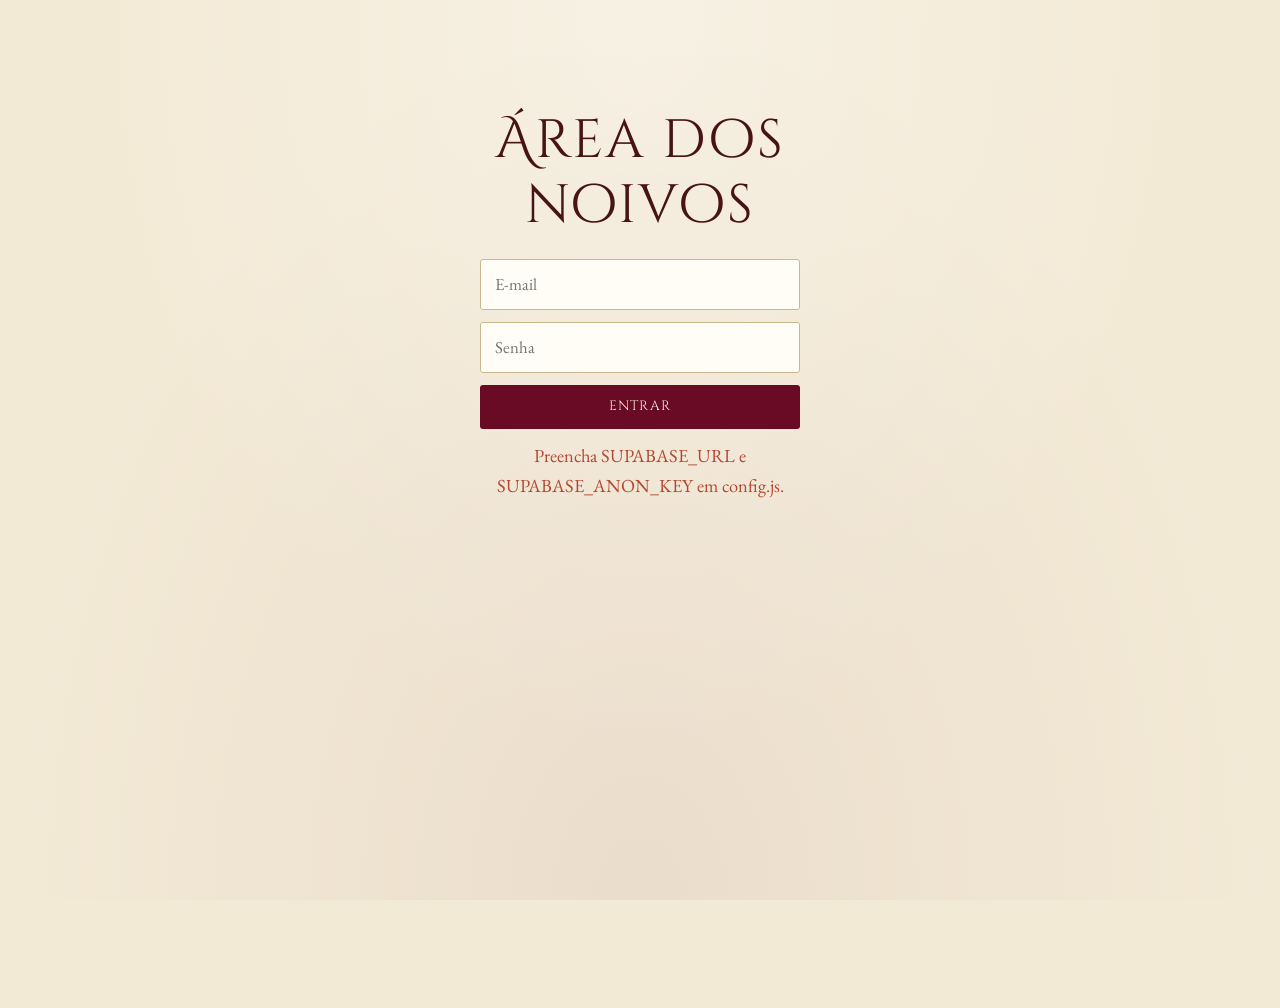
<file: admin/index.html>
<!DOCTYPE html>
<html lang="pt-BR">
<head>
  <meta charset="UTF-8">
  <meta name="viewport" content="width=device-width, initial-scale=1">
  <meta name="robots" content="noindex, nofollow">
  <title>Admin — Nosso Casamento</title>
  <link rel="preconnect" href="https://fonts.googleapis.com">
  <link rel="preconnect" href="https://fonts.gstatic.com" crossorigin>
  <link href="https://fonts.googleapis.com/css2?family=Cinzel+Decorative:wght@400;700&family=Cinzel:wght@400;600&family=EB+Garamond:ital,wght@0,400;0,500;1,400&display=swap" rel="stylesheet">
  <link rel="icon" href="../assets/logo.jpg">
  <link rel="stylesheet" href="../css/style.css">
  <link rel="stylesheet" href="../css/admin.css">
</head>
<body class="admin">
  <!-- Login -->
  <section id="telaLogin" class="login">
    <h1>Área dos noivos</h1>
    <form id="formLogin">
      <input type="email" id="loginEmail" placeholder="E-mail" required autocomplete="username">
      <input type="password" id="loginSenha" placeholder="Senha" required autocomplete="current-password">
      <button type="submit">Entrar</button>
      <p id="loginErro" class="erro" role="alert"></p>
    </form>
  </section>

  <!-- Painel -->
  <div id="telaPainel" hidden>
    <header class="admin__topo">
      <strong>Painel do casamento</strong>
      <nav class="abas">
        <button data-aba="planilha" class="ativa">Planilha</button>
        <button data-aba="ideias">Ideias</button>
        <button data-aba="presentes">Presentes</button>
        <button data-aba="rsvp">Confirmações</button>
        <button data-aba="recados">Recados</button>
        <button data-aba="achados">Achados</button>
      </nav>
      <button id="btnSair" class="sec">Sair</button>
    </header>

    <main class="admin__corpo">
      <!-- Planilha -->
      <section id="aba-planilha" class="aba">
        <a id="linkPlanilha" class="cartao-planilha" target="_blank" rel="noopener">
          <span class="icone">📊</span>
          <strong>Planilha do casamento</strong>
          <small>Abrir no Google Sheets ↗</small>
        </a>
      </section>

      <!-- Ideias -->
      <section id="aba-ideias" class="aba" hidden>
        <h2>Ideias</h2>
        <form id="formIdeia" class="form">
          <input id="ideiaTitulo" placeholder="Título da ideia" required>
          <textarea id="ideiaDescricao" placeholder="Detalhes (opcional)" rows="3"></textarea>
          <button type="submit">Adicionar ideia</button>
        </form>
        <ul id="listaIdeias" class="lista"></ul>
      </section>

      <!-- Presentes -->
      <section id="aba-presentes" class="aba" hidden>
        <h2>Presentes</h2>
        <p class="dica">Tudo entra como <b>rascunho</b>. Só aparece para os convidados depois de clicar em “Publicar”.</p>
        <form id="formPresente" class="form">
          <input id="presNome" placeholder="Nome do presente (ex: Chaleira elétrica)" required>
          <input id="presImagem" type="url" placeholder="Link da foto (URL da imagem)">
          <input id="presLink" type="url" placeholder="Link de compra online">
          <textarea id="presDescricao" placeholder="Descrição do produto" rows="2"></textarea>
          <textarea id="presMotivo" placeholder="Por que queremos esse presente?" rows="2"></textarea>
          <button type="submit">Salvar rascunho</button>
        </form>
        <h3>Rascunhos</h3>
        <ul id="listaRascunhos" class="lista"></ul>
        <h3>Publicados (visíveis aos convidados)</h3>
        <ul id="listaPublicados" class="lista"></ul>
      </section>

      <!-- Confirmações (RSVP) -->
      <section id="aba-rsvp" class="aba" hidden>
        <h2>Confirmações de presença</h2>
        <div class="resumo" id="resumoRsvp"></div>
        <div class="linha-acoes">
          <button id="btnCsv" type="button">Exportar CSV (Excel/Sheets)</button>
        </div>
        <ul id="listaRsvp" class="lista"></ul>
      </section>

      <!-- Recados -->
      <section id="aba-recados" class="aba" hidden>
        <h2>Mural de recados</h2>
        <h3>Aguardando aprovação</h3>
        <ul id="listaRecadosPendentes" class="lista"></ul>
        <h3>Aprovados (visíveis no site)</h3>
        <ul id="listaRecadosAprovados" class="lista"></ul>
      </section>

      <!-- Achados e perdidos -->
      <section id="aba-achados" class="aba" hidden>
        <h2>Achados e perdidos</h2>
        <form id="formAchado" class="form">
          <input id="achTitulo" placeholder="O que foi achado? (ex: Casaco preto)" required>
          <input id="achImagem" type="url" placeholder="Link da foto (opcional)">
          <textarea id="achDescricao" placeholder="Descrição (opcional)" rows="2"></textarea>
          <button type="submit">Adicionar item</button>
        </form>
        <h3>No site (não entregues)</h3>
        <ul id="listaAchadosAbertos" class="lista"></ul>
        <h3>Entregues</h3>
        <ul id="listaAchadosEntregues" class="lista"></ul>
      </section>
    </main>
  </div>

  <script type="module" src="../js/admin.js"></script>
</body>
</html>
</file>
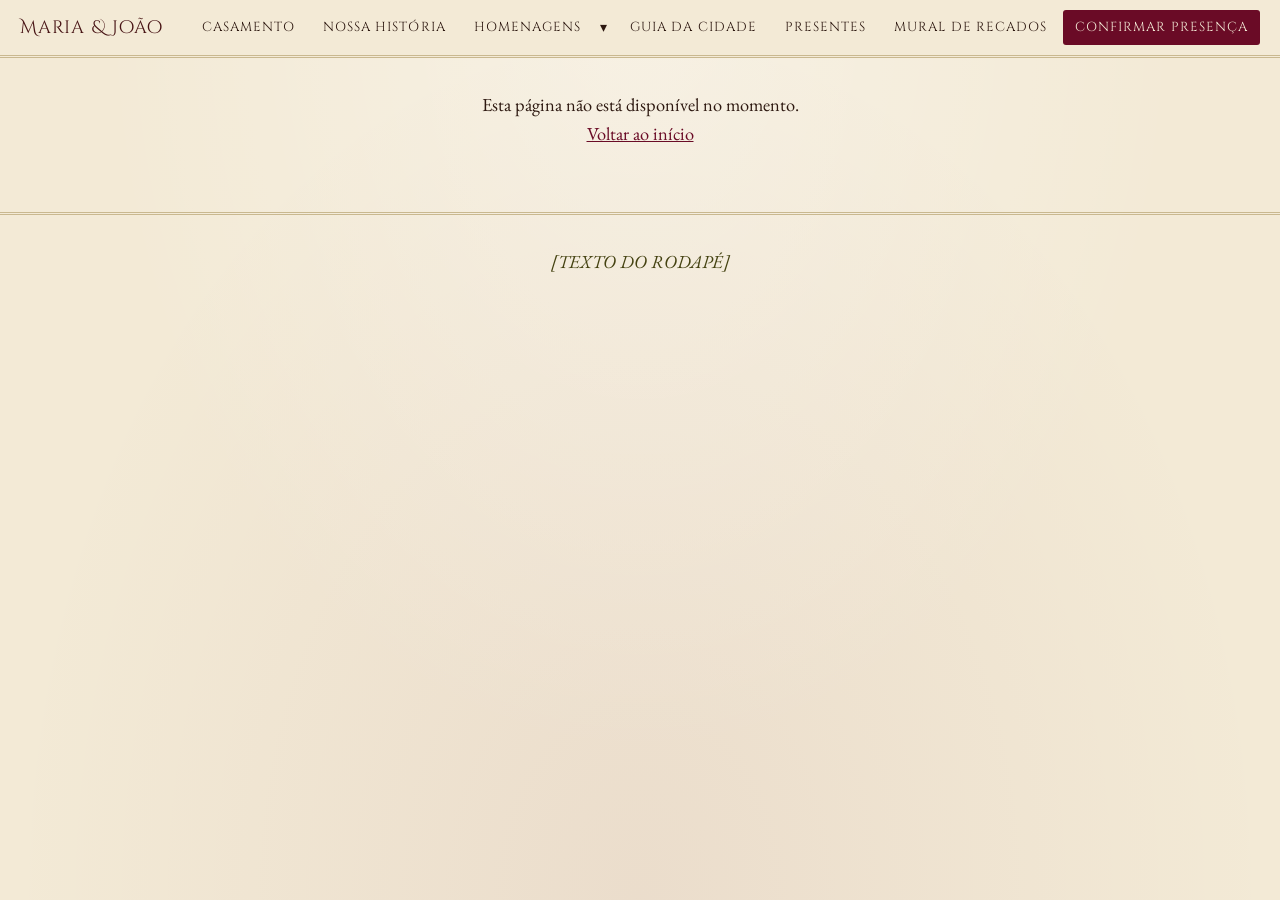
<file: achados.html>
<!DOCTYPE html>
<html lang="pt-BR">
<head>
  <meta charset="UTF-8">
  <meta name="viewport" content="width=device-width, initial-scale=1">
  <title>Achados e perdidos</title>
  <link rel="preconnect" href="https://fonts.googleapis.com">
  <link rel="preconnect" href="https://fonts.gstatic.com" crossorigin>
  <link href="https://fonts.googleapis.com/css2?family=Cinzel+Decorative:wght@400;700&family=Cinzel:wght@400;600&family=EB+Garamond:ital,wght@0,400;0,500;1,400&display=swap" rel="stylesheet">
  <link rel="icon" href="assets/logo.jpg">
  <link rel="stylesheet" href="css/style.css">
</head>
<body>
  <div id="nav"></div>
  <main class="secao" id="conteudo">
    <h1 id="titulo" class="titulo-pagina"></h1>
    <p id="texto" class="texto-centro"></p>
    <p id="contato" class="destaque"></p>
    <div class="grid-presentes" id="listaAchados"></div>
    <p id="vazio" class="texto-centro" hidden></p>
  </main>

  <footer id="rodape"></footer>
  <script type="module" src="js/pages/achados.js"></script>
</body>
</html>
</file>
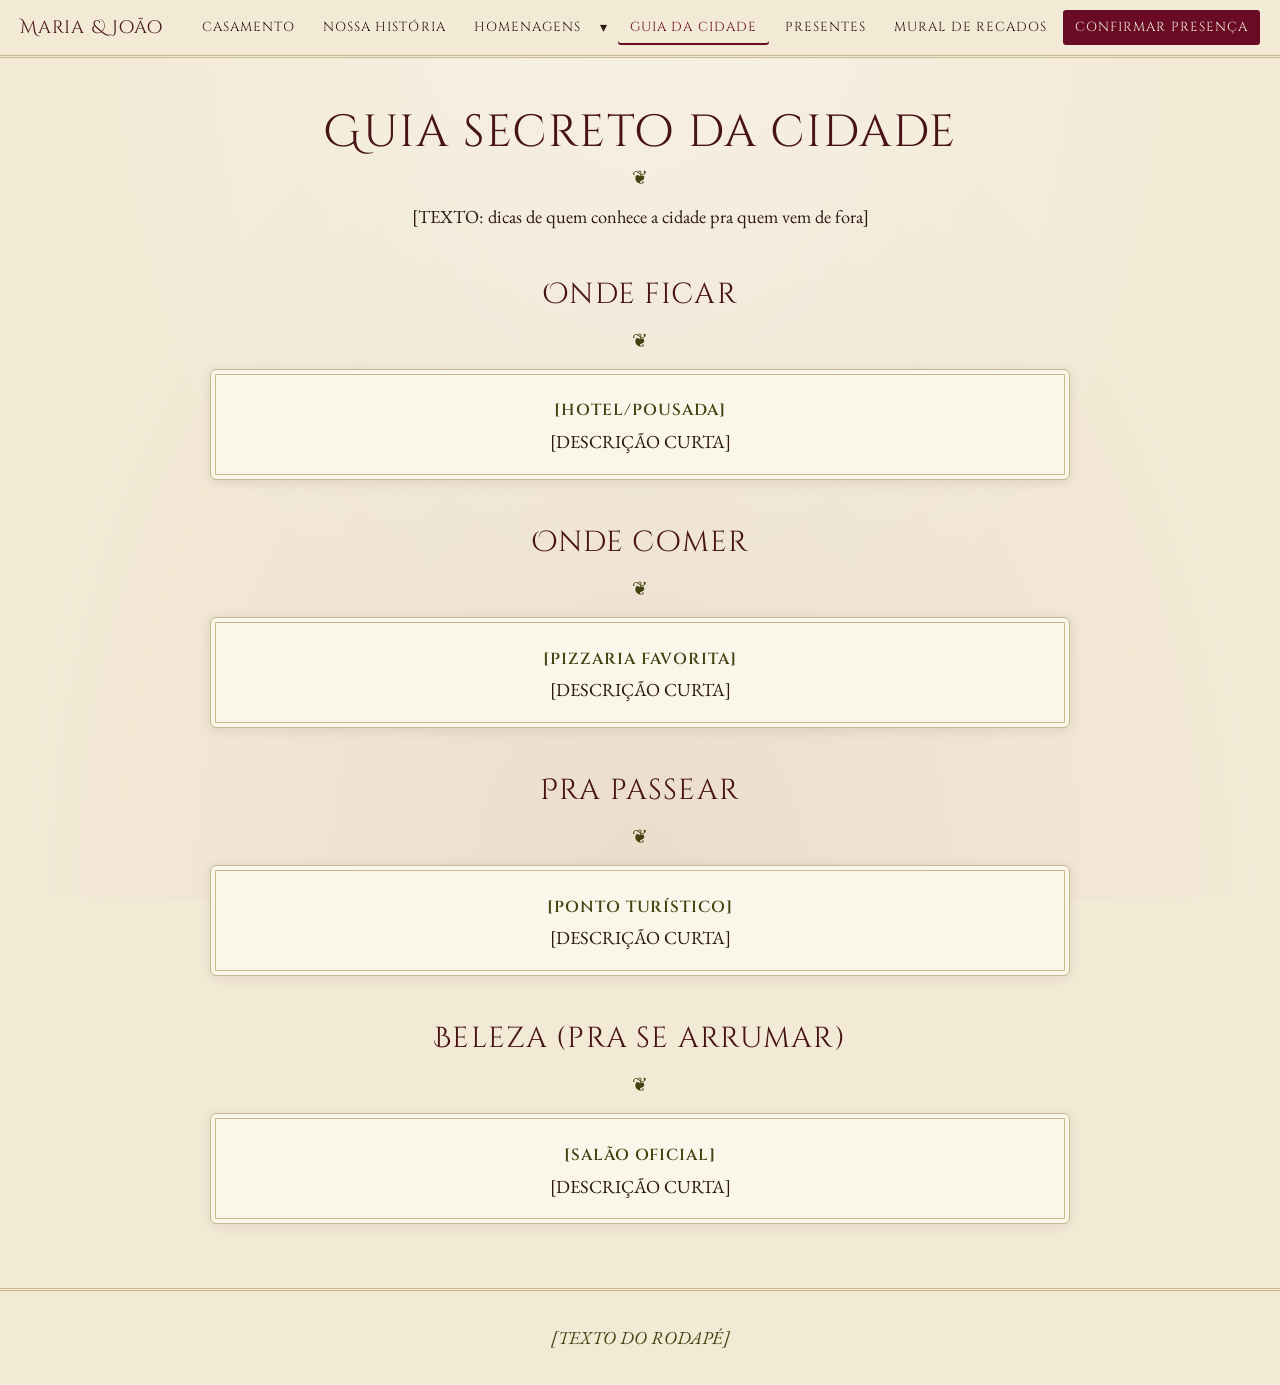
<file: guia.html>
<!DOCTYPE html>
<html lang="pt-BR">
<head>
  <meta charset="UTF-8">
  <meta name="viewport" content="width=device-width, initial-scale=1">
  <title>Guia da cidade</title>
  <link rel="preconnect" href="https://fonts.googleapis.com">
  <link rel="preconnect" href="https://fonts.gstatic.com" crossorigin>
  <link href="https://fonts.googleapis.com/css2?family=Cinzel+Decorative:wght@400;700&family=Cinzel:wght@400;600&family=EB+Garamond:ital,wght@0,400;0,500;1,400&display=swap" rel="stylesheet">
  <link rel="icon" href="assets/logo.jpg">
  <link rel="stylesheet" href="css/style.css">
</head>
<body>
  <div id="nav"></div>
  <main class="secao" id="conteudo">
    <h1 id="titulo" class="titulo-pagina"></h1>
    <p id="texto" class="texto-centro"></p>
    <div id="categorias"></div>
  </main>

  <footer id="rodape"></footer>
  <script type="module" src="js/pages/guia.js"></script>
</body>
</html>
</file>
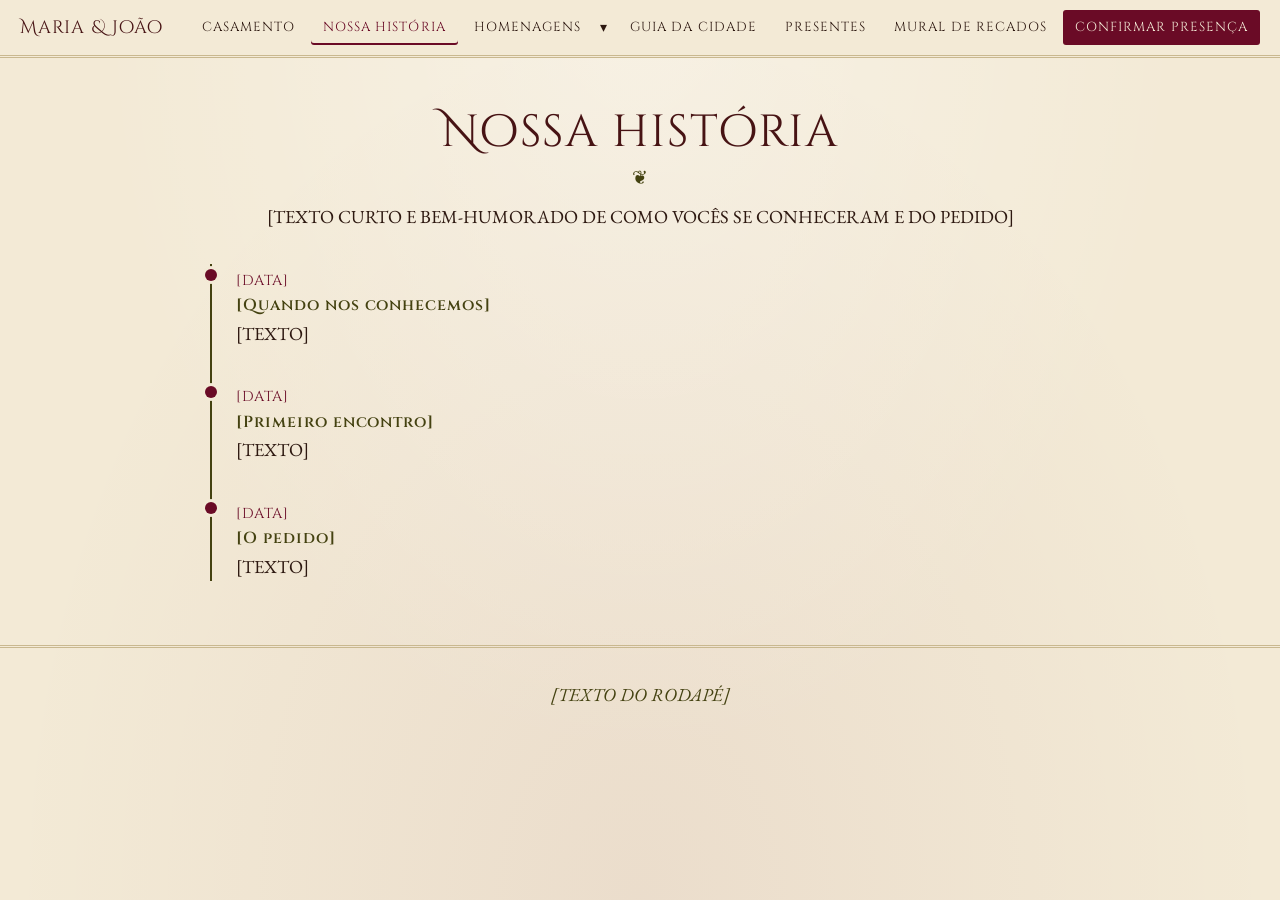
<file: historia.html>
<!DOCTYPE html>
<html lang="pt-BR">
<head>
  <meta charset="UTF-8">
  <meta name="viewport" content="width=device-width, initial-scale=1">
  <title>Nossa história</title>
  <link rel="preconnect" href="https://fonts.googleapis.com">
  <link rel="preconnect" href="https://fonts.gstatic.com" crossorigin>
  <link href="https://fonts.googleapis.com/css2?family=Cinzel+Decorative:wght@400;700&family=Cinzel:wght@400;600&family=EB+Garamond:ital,wght@0,400;0,500;1,400&display=swap" rel="stylesheet">
  <link rel="icon" href="assets/logo.jpg">
  <link rel="stylesheet" href="css/style.css">
</head>
<body>
  <div id="nav"></div>
  <main class="secao" id="conteudo">
    <h1 id="titulo" class="titulo-pagina"></h1>
    <p id="texto" class="texto-centro"></p>
    <ol class="timeline" id="timeline"></ol>
  </main>

  <footer id="rodape"></footer>
  <script type="module" src="js/pages/historia.js"></script>
</body>
</html>
</file>
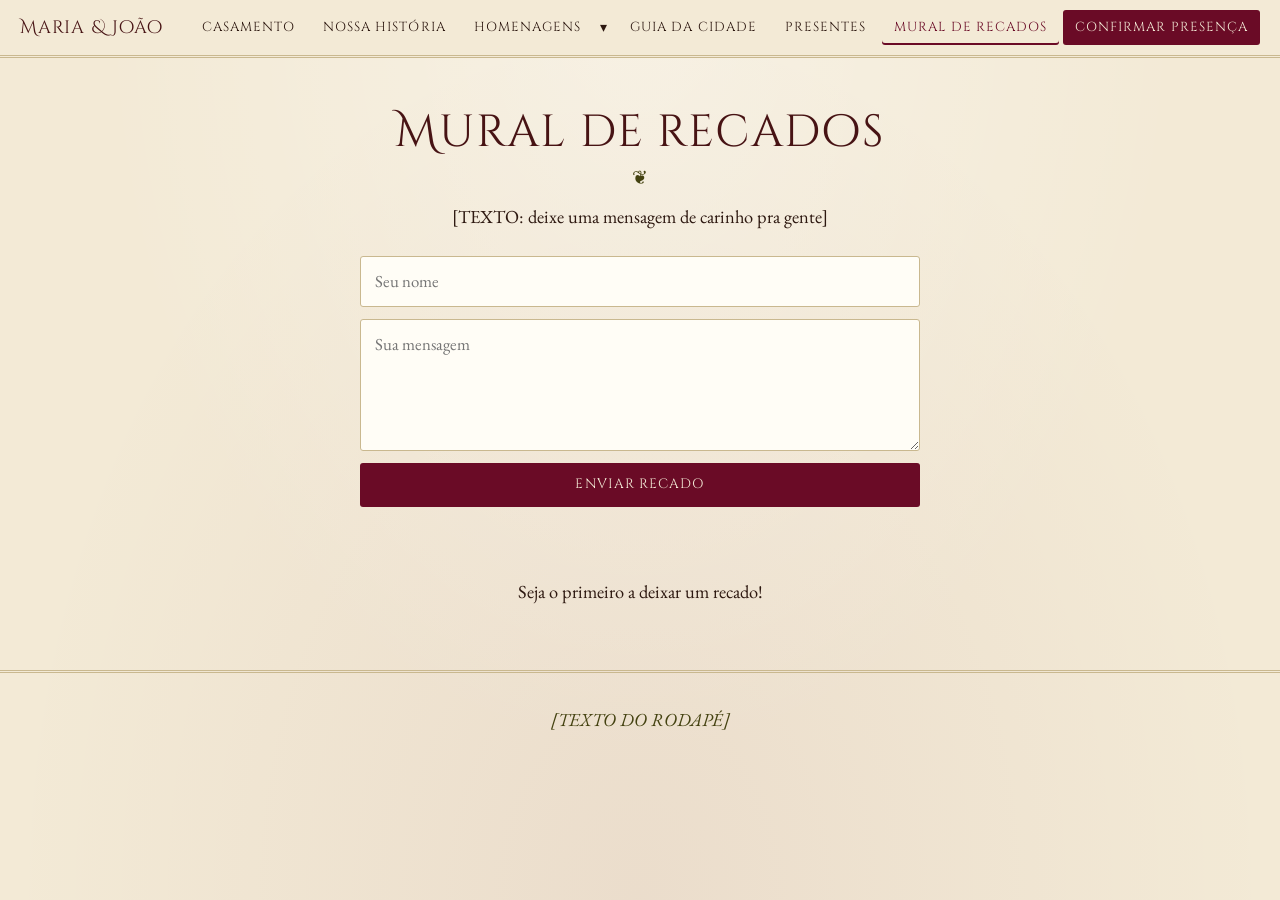
<file: mural.html>
<!DOCTYPE html>
<html lang="pt-BR">
<head>
  <meta charset="UTF-8">
  <meta name="viewport" content="width=device-width, initial-scale=1">
  <title>Mural de recados</title>
  <link rel="preconnect" href="https://fonts.googleapis.com">
  <link rel="preconnect" href="https://fonts.gstatic.com" crossorigin>
  <link href="https://fonts.googleapis.com/css2?family=Cinzel+Decorative:wght@400;700&family=Cinzel:wght@400;600&family=EB+Garamond:ital,wght@0,400;0,500;1,400&display=swap" rel="stylesheet">
  <link rel="icon" href="assets/logo.jpg">
  <link rel="stylesheet" href="css/style.css">
</head>
<body>
  <div id="nav"></div>
  <main class="secao" id="conteudo">
    <h1 id="titulo" class="titulo-pagina"></h1>
    <p id="texto" class="texto-centro"></p>
    <form id="formRecado" class="form">
      <input id="recNome" placeholder="Seu nome" maxlength="80" required>
      <textarea id="recMsg" placeholder="Sua mensagem" maxlength="500" rows="4" required></textarea>
      <input id="recSite" class="isca" tabindex="-1" autocomplete="off" aria-hidden="true">
      <button type="submit">Enviar recado</button>
      <p id="recStatus" class="status" role="status"></p>
    </form>
    <div class="mural" id="listaRecados"></div>
    <p id="vazio" class="texto-centro" hidden></p>
  </main>

  <footer id="rodape"></footer>
  <script type="module" src="js/pages/mural.js"></script>
</body>
</html>
</file>
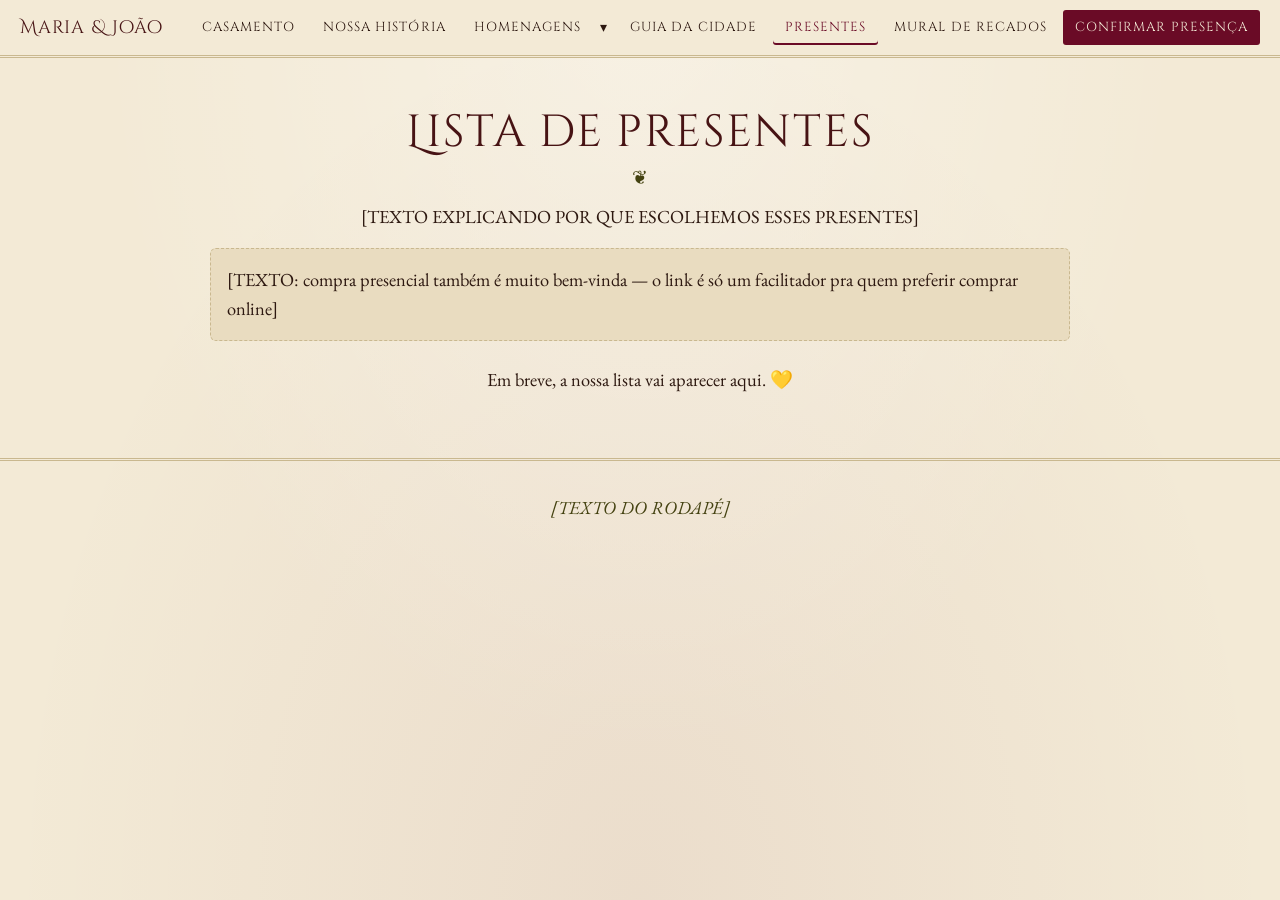
<file: presentes.html>
<!DOCTYPE html>
<html lang="pt-BR">
<head>
  <meta charset="UTF-8">
  <meta name="viewport" content="width=device-width, initial-scale=1">
  <title>Presentes</title>
  <link rel="preconnect" href="https://fonts.googleapis.com">
  <link rel="preconnect" href="https://fonts.gstatic.com" crossorigin>
  <link href="https://fonts.googleapis.com/css2?family=Cinzel+Decorative:wght@400;700&family=Cinzel:wght@400;600&family=EB+Garamond:ital,wght@0,400;0,500;1,400&display=swap" rel="stylesheet">
  <link rel="icon" href="assets/logo.jpg">
  <link rel="stylesheet" href="css/style.css">
</head>
<body>
  <div id="nav"></div>
  <main class="secao" id="conteudo">
    <h1 id="titulo" class="titulo-pagina"></h1>
    <p id="texto" class="texto-centro"></p>
    <p id="presentesPresencial" class="destaque"></p>
    <div class="grid-presentes" id="gridPresentes"></div>
    <p id="vazio" class="texto-centro" hidden></p>
  </main>

  <footer id="rodape"></footer>
  <script type="module" src="js/pages/presentes.js"></script>
</body>
</html>
</file>
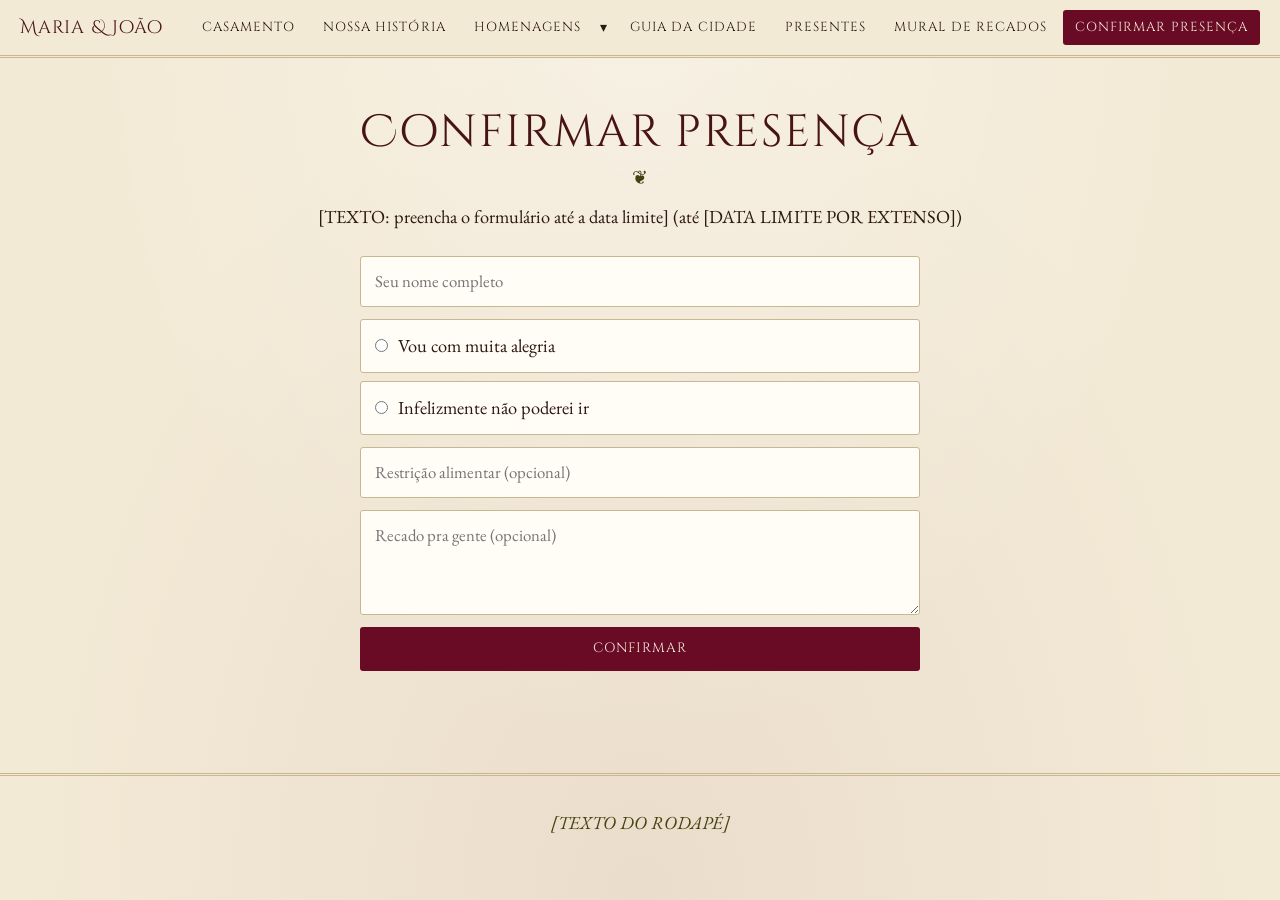
<file: rsvp.html>
<!DOCTYPE html>
<html lang="pt-BR">
<head>
  <meta charset="UTF-8">
  <meta name="viewport" content="width=device-width, initial-scale=1">
  <title>Confirmar presença</title>
  <link rel="preconnect" href="https://fonts.googleapis.com">
  <link rel="preconnect" href="https://fonts.gstatic.com" crossorigin>
  <link href="https://fonts.googleapis.com/css2?family=Cinzel+Decorative:wght@400;700&family=Cinzel:wght@400;600&family=EB+Garamond:ital,wght@0,400;0,500;1,400&display=swap" rel="stylesheet">
  <link rel="icon" href="assets/logo.jpg">
  <link rel="stylesheet" href="css/style.css">
</head>
<body>
  <div id="nav"></div>
  <main class="secao" id="conteudo">
    <h1 id="titulo" class="titulo-pagina"></h1>
    <p id="texto" class="texto-centro"></p>
    <form id="formRsvp" class="form">
      <input id="rsvpNome" placeholder="Seu nome completo" maxlength="100" required>
      <fieldset class="opcoes">
        <label><input type="radio" name="vai" value="sim" required> Vou com muita alegria</label>
        <label><input type="radio" name="vai" value="nao"> Infelizmente não poderei ir</label>
      </fieldset>
      <div id="blocoAcomp" hidden>
        <label for="qtdAcomp">Acompanhantes</label>
        <select id="qtdAcomp"></select>
        <div id="nomesAcomp" class="form"></div>
      </div>
      <input id="rsvpRestricao" placeholder="Restrição alimentar (opcional)" maxlength="200">
      <textarea id="rsvpRecado" placeholder="Recado pra gente (opcional)" maxlength="500" rows="3"></textarea>
      <input id="rsvpSite" class="isca" tabindex="-1" autocomplete="off" aria-hidden="true">
      <button type="submit">Confirmar</button>
      <p id="rsvpStatus" class="status" role="status"></p>
    </form>
  </main>

  <footer id="rodape"></footer>
  <script type="module" src="js/pages/rsvp.js"></script>
</body>
</html>
</file>
<file: css/style.css>
:root {
  /* Paleta do casamento */
  --verde-floresta: #324d2b;
  --verde-oliva: #444211;
  --bordo: #471314;
  --marsala: #6a0b26;
  --espresso: #2d1810;

  --cor-fundo: #f3ead6;      /* pergaminho */
  --cor-texto: #2d1810;
  --cor-destaque: #6a0b26;   /* marsala */
  --cor-secundaria: #444211; /* verde musgo/oliva */
  --cor-suave: #e9dcc0;
  --cor-borda: #c9b88f;
  --cor-card: #fbf6ea;
  --raio: 6px;
  --sombra: 0 2px 12px rgba(45,24,16,.10);
  --fonte-titulo: "Cinzel Decorative", "Cinzel", Georgia, serif; /* estilo O Senhor dos Anéis */
  --fonte-menu: "Cinzel", Georgia, serif;
  --fonte-corpo: "EB Garamond", Georgia, "Times New Roman", serif;
}
* { box-sizing: border-box; margin: 0; padding: 0; }
[hidden] { display: none !important; }
body { background: var(--cor-fundo); color: var(--cor-texto); font-family: var(--fonte-corpo); line-height: 1.6; }
h1, h2, h3 { font-family: var(--fonte-titulo); font-weight: 400; }
h1 { font-size: clamp(2.2rem, 7vw, 4rem); }
h2 { font-size: 1.8rem; margin-bottom: .75rem; }
h3 { font-size: 1.15rem; }
img { max-width: 100%; display: block; }
a { color: var(--cor-destaque); }

/* ---------- Menu ---------- */
.topo { position: sticky; top: 0; z-index: 10; display: flex; align-items: center; justify-content: space-between; gap: 1rem; flex-wrap: wrap; padding: .6rem 1.25rem; background: rgba(250,247,242,.95); backdrop-filter: blur(6px); border-bottom: 1px solid var(--cor-borda); }
.marca { font-family: var(--fonte-titulo); font-size: 1.15rem; text-decoration: none; color: var(--cor-texto); }
.menu { list-style: none; display: flex; align-items: center; gap: .25rem; }
.menu a { display: block; padding: .45rem .75rem; border-radius: 999px; text-decoration: none; color: var(--cor-texto); }
.menu a:hover, .menu a[aria-current="page"] { background: var(--cor-suave); }
.menu a.cta { background: var(--cor-destaque); color: #fff; }
.tem-sub { position: relative; display: flex; align-items: center; }
.caret { background: none; border: 0; cursor: pointer; font-size: .9rem; padding: .3rem .4rem; color: var(--cor-texto); }
.sub { display: none; list-style: none; position: absolute; top: 100%; left: 0; min-width: 220px; padding: .4rem; background: var(--cor-card); border: 1px solid var(--cor-borda); border-radius: var(--raio); box-shadow: var(--sombra); }
.tem-sub.aberto > .sub { display: block; }
@media (hover: hover) { .tem-sub:hover > .sub { display: block; } }
.hamb { display: none; background: none; border: 1px solid var(--cor-borda); border-radius: 10px; font-size: 1.3rem; padding: .2rem .7rem; cursor: pointer; color: var(--cor-texto); }

@media (max-width: 1100px) {
  .hamb { display: block; }
  .menu { display: none; width: 100%; flex-direction: column; align-items: stretch; padding-bottom: .5rem; }
  .topo.aberto .menu { display: flex; }
  .tem-sub { flex-wrap: wrap; }
  .tem-sub > a { flex: 1; }
  .sub { position: static; display: none; width: 100%; box-shadow: none; border: 0; background: var(--cor-suave); }
}

/* ---------- Capa ---------- */
.hero { text-align: center; padding: 4.5rem 1.25rem 2.5rem; }
.hero__frase { font-style: italic; opacity: .8; margin-bottom: 1rem; }
.contador { display: flex; justify-content: center; gap: 1rem; margin-top: 2rem; flex-wrap: wrap; }
.contador div { background: var(--cor-card); border-radius: var(--raio); padding: .9rem 1.2rem; min-width: 80px; box-shadow: var(--sombra); }
.contador strong { display: block; font-size: 1.8rem; color: var(--cor-destaque); }
.agradecimento { max-width: 600px; margin: 2rem auto 0; font-size: 1.15rem; }

/* ---------- Seções ---------- */
.secao { max-width: 900px; margin: 0 auto; padding: 2rem 1.25rem; }
#conteudo > .secao { padding-top: 1.25rem; padding-bottom: 1.25rem; }
.titulo-pagina { text-align: center; margin: 1rem 0 .75rem; font-size: clamp(2rem, 5vw, 2.8rem); }
.texto-centro { text-align: center; }
.local { text-align: center; }
.local img { width: 100%; max-height: 420px; object-fit: cover; border-radius: var(--raio); margin-bottom: 1rem; background: #e8e0d4; min-height: 120px; }
.destaque { background: var(--cor-suave); border-radius: var(--raio); padding: 1rem; margin: 1rem 0; }
.grupo { margin-top: 2.5rem; scroll-margin-top: 90px; }
.grupo > h2 { text-align: center; }

.botoes { display: flex; gap: .75rem; justify-content: center; flex-wrap: wrap; margin-top: 1rem; }
.botao { display: inline-block; text-decoration: none; background: var(--cor-destaque); color: #fff; padding: .7rem 1.2rem; border-radius: 999px; }
.botao.sec { background: transparent; color: var(--cor-destaque); border: 1px solid var(--cor-destaque); }

.caixinhas { display: grid; grid-template-columns: repeat(auto-fit, minmax(210px, 1fr)); gap: 1rem; }
.caixinha { display: block; text-decoration: none; color: inherit; background: var(--cor-card); border-radius: var(--raio); padding: 1.4rem; text-align: center; box-shadow: var(--sombra); transition: transform .15s; }
a.caixinha:hover { transform: translateY(-3px); }
.caixinha .icone { font-size: 2rem; }
.caixinha h3 { margin: .4rem 0 .2rem; }
.caixinha small { color: var(--cor-destaque); }

/* ---------- Presentes / Achados ---------- */
.grid-presentes { display: grid; grid-template-columns: repeat(auto-fill, minmax(220px, 1fr)); gap: 1.25rem; margin-top: 1.5rem; }
.presente { background: var(--cor-card); border-radius: var(--raio); overflow: hidden; box-shadow: var(--sombra); text-decoration: none; color: inherit; display: flex; flex-direction: column; }
.presente img { width: 100%; aspect-ratio: 1; object-fit: cover; background: #e8e0d4; }
.presente > div { padding: 1rem; }
.presente .motivo { font-style: italic; opacity: .8; margin-top: .4rem; }
.presente small { display: block; margin-top: .5rem; color: var(--cor-destaque); }

/* ---------- História ---------- */
.timeline { list-style: none; margin-top: 2rem; border-left: 2px solid var(--cor-borda); padding-left: 1.5rem; display: grid; gap: 2rem; }
.marco { position: relative; }
.marco::before { content: ""; position: absolute; left: -1.95rem; top: .35rem; width: 12px; height: 12px; border-radius: 50%; background: var(--cor-destaque); }
.marco__data { color: var(--cor-destaque); font-size: .9rem; letter-spacing: .05em; }
.marco__corpo img { border-radius: var(--raio); margin: .5rem 0; max-height: 320px; object-fit: cover; width: 100%; }

/* ---------- Homenagens ---------- */
.pessoas { display: grid; grid-template-columns: repeat(auto-fit, minmax(240px, 1fr)); gap: 1.25rem; }
.pessoa { background: var(--cor-card); border-radius: var(--raio); padding: 1.25rem; text-align: center; box-shadow: var(--sombra); }
.pessoa img { width: 140px; height: 140px; border-radius: 50%; object-fit: cover; margin: 0 auto .75rem; background: #e8e0d4; }
.pessoa small { display: block; color: var(--cor-destaque); margin-bottom: .5rem; }

/* ---------- Formulários ---------- */
.form { display: grid; gap: .75rem; max-width: 560px; margin: 1.5rem auto 0; }
input, textarea, select, button { font: inherit; padding: .7rem .9rem; border-radius: 10px; border: 1px solid var(--cor-borda); background: #fff; color: var(--cor-texto); }
button { background: var(--cor-destaque); color: #fff; border: 0; cursor: pointer; }
button:disabled { opacity: .6; cursor: wait; }
fieldset.opcoes { border: 0; display: grid; gap: .5rem; }
fieldset.opcoes label { display: flex; align-items: center; gap: .6rem; background: #fff; border: 1px solid var(--cor-borda); border-radius: 10px; padding: .7rem .9rem; cursor: pointer; }
fieldset.opcoes input { width: auto; }
.isca { position: absolute; left: -9999px; width: 1px; height: 1px; opacity: 0; }
.status { min-height: 1.4em; text-align: center; }

/* ---------- Mural ---------- */
.mural { columns: 2 260px; column-gap: 1rem; margin-top: 2rem; }
.recado { break-inside: avoid; background: var(--cor-card); border-radius: var(--raio); padding: 1.1rem; margin-bottom: 1rem; box-shadow: var(--sombra); }
.recado small { display: block; margin-top: .5rem; color: var(--cor-destaque); }

/* ---------- Fotos ---------- */
.qr { display: flex; justify-content: center; margin-top: 1.5rem; }

footer { text-align: center; padding: 2rem 1rem; opacity: .7; }

/* ============================================================
   TEMA VINTAGE (pergaminho + marsala + verde musgo + espresso)
   ============================================================ */
body {
  font-size: 1.15rem;
  background:
    radial-gradient(ellipse at top, rgba(255,255,255,.35), transparent 60%),
    radial-gradient(ellipse at bottom, rgba(106,11,38,.06), transparent 70%),
    var(--cor-fundo);
  background-attachment: fixed;
}
h1, h2 { color: var(--bordo); letter-spacing: .04em; }
h1 { font-size: clamp(1.9rem, 6vw, 3.4rem); line-height: 1.2; }
h2 { font-size: clamp(1.3rem, 3.5vw, 1.8rem); }
h3 { font-family: var(--fonte-menu); font-weight: 600; font-size: 1rem; letter-spacing: .06em; color: var(--verde-oliva); }
a { color: var(--marsala); }

/* Divisor ornamental depois dos títulos de página e seções */
.titulo-pagina::after, .grupo > h2::after, .local h2::after, #traje h2::after {
  content: "❦"; display: block; margin: .5rem auto 0; font-size: 1.2rem; color: var(--cor-secundaria); letter-spacing: 0;
}

/* Menu */
.topo { background: rgba(243,234,214,.96); border-bottom: 3px double var(--cor-borda); }
.marca { font-family: var(--fonte-titulo); color: var(--bordo); letter-spacing: .05em; }
.menu a { font-family: var(--fonte-menu); font-size: .82rem; letter-spacing: .08em; text-transform: uppercase; border-radius: 3px; }
.menu a:hover, .menu a[aria-current="page"] { background: transparent; color: var(--marsala); box-shadow: inset 0 -2px 0 var(--marsala); }
.menu a.cta { background: var(--marsala); color: #f3ead6; box-shadow: none; }
.menu a.cta:hover { background: var(--bordo); color: #f3ead6; }
.sub { border-radius: 4px; background: var(--cor-card); }

/* Capa */
.hero { padding-top: 2rem; }
.hero__logo { width: min(300px, 70vw); height: auto; margin: 0 auto 1rem; mix-blend-mode: multiply; }
.hero__frase { color: var(--verde-oliva); font-size: 1.2rem; }
.contador div { border: 1px solid var(--cor-borda); outline: 1px solid var(--cor-borda); outline-offset: 3px; background: var(--cor-card); font-family: var(--fonte-menu); font-size: .75rem; letter-spacing: .12em; text-transform: uppercase; }
.contador strong { font-family: var(--fonte-titulo); color: var(--marsala); font-size: 1.9rem; letter-spacing: 0; }

/* Cartões: moldura dupla, ar de convite antigo */
.caixinha, .presente, .pessoa, .recado {
  background: var(--cor-card);
  border: 1px solid var(--cor-borda);
  box-shadow: var(--sombra), inset 0 0 0 4px var(--cor-card), inset 0 0 0 5px var(--cor-borda);
}
.local img, .marco__corpo img { border: 1px solid var(--cor-borda); padding: 5px; background: var(--cor-card); }
.pessoa img { border: 2px solid var(--cor-borda); padding: 3px; background: var(--cor-card); }
.caixinha small, .presente small, .marco__data { color: var(--marsala); font-family: var(--fonte-menu); letter-spacing: .06em; }
.destaque { background: var(--cor-suave); border: 1px dashed var(--cor-borda); }
.timeline { border-left: 2px solid var(--verde-oliva); }
.marco::before { background: var(--marsala); box-shadow: 0 0 0 3px var(--cor-fundo); }

/* Botões e formulários */
.botao, button { font-family: var(--fonte-menu); letter-spacing: .08em; text-transform: uppercase; font-size: .85rem; border-radius: 3px; background: var(--marsala); color: #f3ead6; }
.botao:hover, button:hover { background: var(--bordo); }
.botao.sec { background: transparent; color: var(--marsala); border: 1px solid var(--marsala); }
.botao.sec:hover { background: var(--marsala); color: #f3ead6; }
button.sec { color: var(--cor-texto); }
button.ok { background: var(--verde-floresta); }
input, textarea, select { border-radius: 3px; background: #fffdf6; font-size: 1.05rem; }
input:focus, textarea:focus, select:focus { outline: 2px solid var(--verde-oliva); outline-offset: 1px; }
fieldset.opcoes label { border-radius: 3px; background: #fffdf6; }
footer { border-top: 3px double var(--cor-borda); margin-top: 2rem; font-style: italic; color: var(--verde-oliva); opacity: 1; }

@media (max-width: 480px) {
  .contador { gap: .6rem; flex-wrap: nowrap; }
  .contador div { min-width: 0; flex: 1; padding: .7rem .3rem; }
  .contador strong { font-size: 1.5rem; }
}
</file>
<file: css/admin.css>
.admin { min-height: 100vh; }
.login { max-width: 360px; margin: 12vh auto; padding: 0 1.25rem; text-align: center; }
.login form { display: grid; gap: .75rem; margin-top: 1.25rem; }
.erro { color: #b3472f; min-height: 1.2em; }

.admin__topo { display: flex; align-items: center; gap: 1rem; flex-wrap: wrap; padding: .75rem 1.25rem; background: #fff; box-shadow: 0 1px 6px rgba(0,0,0,.06); }
.abas { display: flex; gap: .4rem; flex: 1; flex-wrap: wrap; }
.abas button { background: transparent; color: var(--cor-texto); border: 1px solid transparent; }
.abas button.ativa { background: var(--cor-suave); border-color: var(--cor-borda); }
button.sec { background: transparent; color: var(--cor-texto); border: 1px solid var(--cor-borda); }
button.ok { background: #4c7a4c; }

.admin__corpo { max-width: 960px; margin: 0 auto; padding: 1.5rem 1.25rem 4rem; }
.aba[hidden] { display: none; }
.admin .form { margin: 1rem 0; max-width: none; }
.dica { opacity: .8; margin-bottom: .5rem; }
.admin h3 { margin: 1.5rem 0 .5rem; }

.cartao-planilha { display: flex; flex-direction: column; align-items: center; gap: .3rem; padding: 2rem; background: #fff; border-radius: var(--raio); box-shadow: var(--sombra); text-decoration: none; color: inherit; transition: transform .15s; }
.cartao-planilha:hover { transform: translateY(-3px); }
.cartao-planilha .icone { font-size: 2.5rem; }
.cartao-planilha small { color: var(--cor-destaque); }

.lista { list-style: none; display: grid; gap: .75rem; margin-top: 1rem; }
.lista li { background: #fff; border-radius: var(--raio); padding: 1rem; box-shadow: var(--sombra); display: flex; gap: 1rem; align-items: flex-start; justify-content: space-between; }
.lista li > div { flex: 1; min-width: 0; overflow-wrap: anywhere; }
.lista .acoes { display: flex; gap: .4rem; flex: 0 0 auto; flex-wrap: wrap; justify-content: flex-end; }
.lista small { opacity: .65; }
.lista img { width: 56px; height: 56px; object-fit: cover; border-radius: 8px; }

.resumo { display: flex; gap: 1rem; flex-wrap: wrap; margin: 1rem 0; }
.resumo div { background: #fff; border-radius: var(--raio); padding: .8rem 1.2rem; box-shadow: var(--sombra); }
.resumo strong { display: block; font-size: 1.6rem; color: var(--cor-destaque); }
.linha-acoes { display: flex; gap: .75rem; align-items: center; flex-wrap: wrap; }
</file>
